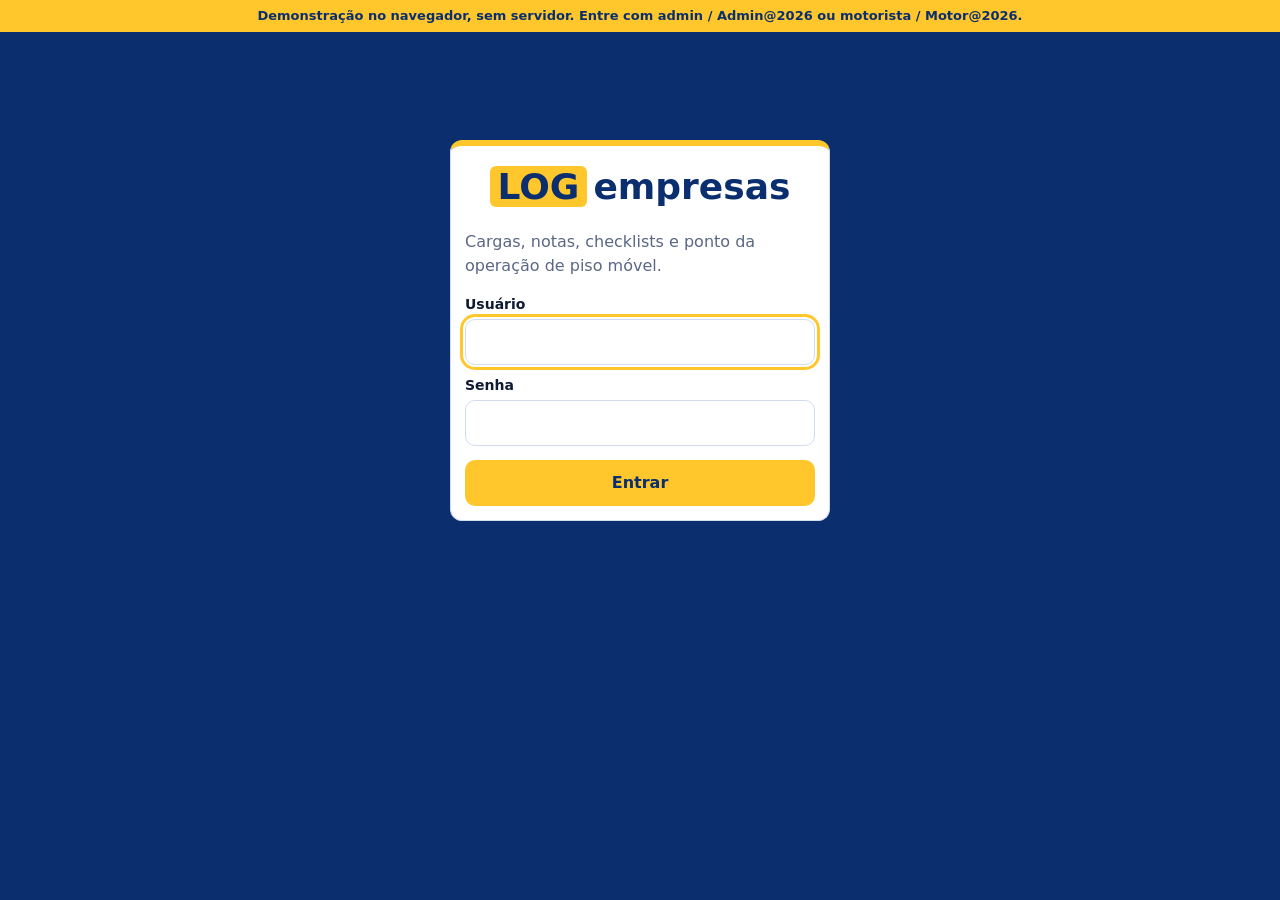
<file: index.html>
<!doctype html><html lang="pt-BR"><head><meta charset="utf-8"><meta name="viewport" content="width=device-width, initial-scale=1, viewport-fit=cover"><title>LOG empresas (demonstração)</title><style>:root{--az:#0A2E6E;--a2:#1553B8;--am:#FFC72C;--tx:#0F1B33;--bg:#F2F5FB;--ln:#D3DCEE}
*{box-sizing:border-box}
body{margin:0;background:var(--bg);color:var(--tx);font:16px/1.5 "Segoe UI",Roboto,system-ui,sans-serif}
h1{font-size:26px;margin:8px 0 14px;color:var(--az)}h2{font-size:18px;margin:18px 0 8px;color:var(--a2)}
.topo{position:sticky;top:0;z-index:5;display:flex;align-items:center;gap:12px;padding:10px 16px;background:var(--az);color:#fff;border-bottom:5px solid var(--am)}
.topo span{margin-left:auto;font-size:14px}
.logo{font-size:22px;font-weight:800}.logo b{margin-right:6px;padding:0 8px;border-radius:6px;background:var(--am);color:var(--az)}.big{font-size:36px;text-align:center}
button{min-height:46px;padding:10px 16px;border:0;border-radius:10px;background:var(--a2);color:#fff;font-family:inherit;font-size:16px;font-weight:600;cursor:pointer}
button.am{background:var(--am);color:var(--az)}button.cl{background:#fff;color:var(--a2);border:1px solid var(--a2)}button:disabled{opacity:.35;cursor:not-allowed}
input,select,textarea{width:100%;min-height:46px;padding:10px 12px;border:1px solid var(--ln);border-radius:10px;background:#fff;color:inherit;font:inherit}
:focus-visible{outline:3px solid var(--am);outline-offset:2px}
label{display:block;margin:0 0 10px;font-size:14px;font-weight:600}label input,label select,label textarea{margin-top:4px;font-weight:400}
nav{position:fixed;z-index:5;bottom:0;left:0;right:0;display:flex;background:var(--az);border-top:3px solid var(--am)}
nav button{flex:1;min-height:58px;padding:6px 2px;border-radius:0;background:none;color:#BFD3F7;font-size:12px}nav button i{display:block;font-size:20px;font-style:normal}nav button.on{background:var(--a2);color:#fff}
#pg{max-width:900px;margin:auto;padding:14px 14px 90px}
.cd{margin-bottom:12px;padding:14px;border:1px solid var(--ln);border-radius:12px;background:#fff}
.gr{display:grid;grid-template-columns:repeat(auto-fit,minmax(150px,1fr));gap:12px;margin-bottom:12px}.gr .cd{margin:0}.bp{margin:12px 0 0}.bp button{min-height:64px}
.n{font-size:36px;font-weight:800;line-height:1.1;color:var(--a2)}
.lh{display:flex;justify-content:space-between;align-items:center;gap:8px}
.ac{display:flex;flex-wrap:wrap;gap:8px;margin:10px 0}.ac button{flex:1}
.bd{padding:2px 10px;border-radius:99px;background:#E3EBFA;color:var(--az);font-size:13px;font-weight:700;white-space:nowrap}
.APROVADO,.CONCLUIDA,.EMITIDA{background:#DCF3E6;color:#0B7A45}.REPROVADO,.CANCELADA{background:#FBE1E1;color:#B3201F}.PENDENTE,.EM_ANDAMENTO{background:#FFF0BD;color:#765500}
small,.vz{color:#5A6785}.pb,.er{color:#B3201F;font-size:14px}
.ck{display:flex;align-items:center;gap:12px;padding:8px 0;border-bottom:1px solid var(--ln);font-size:16px;font-weight:400}.ck input{width:26px;min-height:26px;margin:0}
.tt{position:fixed;z-index:9;left:50%;bottom:78px;transform:translateX(-50%);padding:12px 18px;border-left:6px solid var(--am);border-radius:10px;background:var(--az);color:#fff;box-shadow:0 4px 14px #0004}.tt.er{background:#B3201F;color:#fff}
body.lg{background:var(--az)}.lgc{max-width:380px;margin:12vh auto 0;border-top:6px solid var(--am)}.lgc .logo{color:var(--az)}.lgc button{width:100%}
@media(min-width:860px){nav{top:72px;right:auto;bottom:0;width:190px;flex-direction:column;justify-content:flex-start;border-top:0;border-right:3px solid var(--am)}nav button{flex:none;min-height:56px;padding:10px 18px;font-size:16px;text-align:left}nav button i{display:inline;margin-right:10px}#pg{max-width:none;margin:0 0 0 210px;padding:20px 24px 30px}.tt{bottom:24px}}
.demo{padding:6px 10px;background:#FFC72C;color:#0A2E6E;font-size:13px;font-weight:600;text-align:center}nav{padding-bottom:env(safe-area-inset-bottom,0px)}.topo{top:env(safe-area-inset-top,0px)}:root{padding-top:env(safe-area-inset-top,0px)}</style></head><body><script>(()=>{
const U={admin:['Admin@2026','ADMIN'],motorista:['Motor@2026','MOTORISTA']};
let S=null,seq=0,DB={cargas:[],notas:[],checklists:[],pontos:[]};
try{const x=JSON.parse(localStorage.getItem('logdemo'));if(x){DB=x[0];seq=x[1]}}catch{}
const sv=()=>{try{localStorage.setItem('logdemo',JSON.stringify([DB,seq]))}catch{}};
const EN={operacao:['CARGA','DESCARGA'],produto:['CAVACO','BAGACO','SERRAGEM','CASCA','OUTRO'],tipo:['ENTRADA','INI_INTERVALO','FIM_INTERVALO','SAIDA']};
const F={cargas:['operacao','produto','placa','carreta','motorista','origem','destino','peso'],notas:['carga','cliente','produto','peso'],checklists:['placa','carreta','motorista','itens','obs'],pontos:['tipo']};
const er=m=>{throw m};
function val(c,v){v=String(v||'').replace(/[\x00-\x1f]/g,' ').trim();
 if(!v){if(c==='obs')return'';er('Preencha o campo '+c+'.')}
 if(v.length>(c==='obs'?200:60))er('Texto longo demais em '+c+'.');
 if(EN[c]&&!EN[c].includes(v))er('Valor inválido em '+c+'.');
 if(c==='placa'||c==='carreta'){v=v.toUpperCase().replace('-','');if(!/^[A-Z]{3}[0-9][A-Z0-9][0-9]{2}$/.test(v))er('Placa inválida em '+c+' (modelo ABC1D23).')}
 if(c==='peso'){v=v.replace(',','.');const n=parseFloat(v);if(!/^\d{1,2}(\.\d{1,3})?$/.test(v)||n<=0||n>60)er('O peso deve ficar entre 0,1 e 60 toneladas.')}
 if(c==='itens'&&!/^[01]{12}$/.test(v))er('Responda os 12 itens do checklist.');
 return v}
const now=()=>new Date(Date.now()-new Date().getTimezoneOffset()*60000).toISOString().slice(0,19).replace('T',' ');
function rota(m,p,f){
 if(p==='login'){const n=(f.u||'').trim().toLowerCase(),u=U[n];if(!u||u[0]!==(f.s||'').trim())return[401,{erro:'Usuário ou senha incorretos.'}];S={nome:n,perfil:u[1]};return[200,S]}
 if(!S)return[401,{erro:'Sessão expirada. Entre novamente.'}];
 if(p==='sair'){S=null;return[200,{}]}
 if(p==='eu')return[200,S];
 const r=p.split('/'),l=DB[r[0]];
 if(!l||(r.length!==1&&r.length!==3)||(m==='GET'&&r.length!==1))return[404,{erro:'Não encontrado.'}];
 if(m==='GET')return[200,l.filter(d=>r[0]!=='pontos'||S.perfil==='ADMIN'||d.usuario===S.nome).reverse().slice(0,200)];
 if(r.length===3){const ok={cargas:['AGENDADA','EM_ANDAMENTO','CONCLUIDA','CANCELADA'],notas:['PENDENTE','EMITIDA','CANCELADA']}[r[0]]||[];
  if(!ok.includes(r[2]))er('Status inválido.');
  if(r[0]==='notas'&&S.perfil!=='ADMIN')er('Somente o administrador altera notas.');
  const d=l.find(x=>x.id===r[1]);if(!d)er('Registro não encontrado.');d.status=r[2];sv();return[200,d]}
 const d={};F[r[0]].forEach(c=>d[c]=val(c,f[c]));
 if(r[0]==='cargas')d.status='AGENDADA';
 if(r[0]==='notas'){if(!DB.cargas.some(k=>k.id===d.carga))er('Carga não encontrada.');d.status='PENDENTE'}
 if(r[0]==='checklists')d.status=d.itens.includes('0')?'REPROVADO':'APROVADO';
 if(r[0]==='pontos'){const q=[...l].reverse().find(z=>z.usuario===S.nome),ok={ENTRADA:['INI_INTERVALO','SAIDA'],INI_INTERVALO:['FIM_INTERVALO'],FIM_INTERVALO:['SAIDA']}[q?q.tipo:'']||['ENTRADA'];
  if(!ok.includes(d.tipo))er('Registro fora de sequência. Confira o último ponto.')}
 d.id=String(++seq);d.usuario=S.nome;d.criado=now();l.push(d);sv();return[201,d]}
const f0=window.fetch.bind(window);
window.fetch=async(u,o={})=>{if(!String(u).startsWith('/api/'))return f0(u,o);
 const m=o.method||'GET',f=o.body?Object.fromEntries(new URLSearchParams(o.body)):{};
 let c,d;try{[c,d]=rota(m,String(u).slice(5),f)}catch(e){c=400;d={erro:String(e)}}
 return{status:c,ok:c<400,json:async()=>d}};
document.body.insertAdjacentHTML('afterbegin','<div class="demo">Demonstração no navegador, sem servidor. Entre com admin / Admin@2026 ou motorista / Motor@2026.</div>');
})();
</script><div id="app"></div><script>'use strict';
// LOG empresas © Todos os direitos reservados. Código próprio, sem bibliotecas externas.
const $=s=>document.querySelector(s),
E=s=>String(s??'').replace(/[&<>"']/g,c=>'&#'+c.charCodeAt(0)+';'),
PR={CAVACO:'Cavaco',BAGACO:'Bagaço',SERRAGEM:'Serragem',CASCA:'Casca',OUTRO:'Outro'},
L={...PR,CARGA:'Carga',DESCARGA:'Descarga',AGENDADA:'Agendada',EM_ANDAMENTO:'Em andamento',CONCLUIDA:'Concluída',CANCELADA:'Cancelada',PENDENTE:'Pendente',EMITIDA:'Emitida',APROVADO:'Aprovado',REPROVADO:'Reprovado',ENTRADA:'Entrada',INI_INTERVALO:'Início do intervalo',FIM_INTERVALO:'Fim do intervalo',SAIDA:'Saída'},
lb=k=>L[k]||E(k),kg=p=>E(p).replace('.',','),dt=s=>s.slice(8,10)+'/'+s.slice(5,7)+' '+s.slice(11,16),
IT=['Freios e pressão de ar','Pneus e estepe','Luzes e setas','Óleo, água e vazamentos','Documentos (CNH, CRLV, ANTT)','Extintor e triângulo','Piso móvel e cilindros hidráulicos','Mangueiras sem vazamento','Portas e travas traseiras','Lona ou cobertura da carga','Quinta roda, engate e suspensão','Placas e faixas refletivas'],
TABS=[['painel','📊','Painel'],['cargas','🚛','Cargas'],['notas','🧾','Notas'],['check','✅','Checklist'],['ponto','⏱️','Ponto']],
NX={AGENDADA:['EM_ANDAMENTO','Iniciar'],EM_ANDAMENTO:['CONCLUIDA','Concluir']},
NP={'':['ENTRADA'],ENTRADA:['INI_INTERVALO','SAIDA'],INI_INTERVALO:['FIM_INTERVALO'],FIM_INTERVALO:['SAIDA'],SAIDA:['ENTRADA']},
PL='ABC1D23',V={},B={};
let U,D={},T='painel';
async function api(p,d){
 const r=await fetch('/api/'+p,d?{method:'POST',headers:{'X-LOG':'1','Content-Type':'application/x-www-form-urlencoded'},body:new URLSearchParams(d)}:{}),j=await r.json().catch(()=>({}));
 if(r.status===401&&p!=='login'){U=null;entrar('Sessão expirada. Entre novamente.');throw Error('Sessão expirada.')}
 if(!r.ok)throw Error(j.erro||'Falha na operação.');
 return j}
function msg(m,er){const e=document.createElement('div');e.className='tt'+(er?' er':'');e.textContent=m;document.body.append(e);setTimeout(()=>e.remove(),3500)}
const I=(n,t,p='',x='')=>`<label>${t}<input name="${n}" placeholder="${p}" maxlength="60" required ${x}></label>`,
S=(n,t,o)=>`<label>${t}<select name="${n}">${Object.entries(o).map(([k,v])=>`<option value="${k}">${v}</option>`).join('')}</select></label>`,
BD=s=>`<span class="bd ${s}">${lb(s)}</span>`,
VZ=x=>`<p class="vz">${x}</p>`,
env=(col,ex)=>async e=>{e.preventDefault();try{await api(col,{...Object.fromEntries(new FormData(e.target)),...(ex?ex(e.target):{})});msg('Salvo com sucesso.');ir(T)}catch(x){msg(x.message,1)}},
BS=()=>document.querySelectorAll('[data-s]').forEach(b=>b.onclick=async()=>{try{await api(b.dataset.s,{});msg('Status atualizado.');ir(T)}catch(e){msg(e.message,1)}}),
CK=x=>`<label class="ck"><input type="checkbox" class="it"><span>${x}</span></label>`,
CG=c=>{const n=NX[c.status];return `<div class="cd"><div class="lh"><b>#${c.id} ${lb(c.operacao)} de ${lb(c.produto)}</b>${BD(c.status)}</div><div>${E(c.placa)} + ${E(c.carreta)} · ${E(c.motorista)}</div><div>${E(c.origem)} → ${E(c.destino)} · ${kg(c.peso)} t</div><small>${dt(c.criado)}</small>${n?`<div class="ac"><button data-s="cargas/${c.id}/${n[0]}">${n[1]}</button>${c.status==='AGENDADA'?`<button class="cl" data-s="cargas/${c.id}/CANCELADA">Cancelar</button>`:''}</div>`:''}</div>`};
function entrar(m){document.body.className='lg';
 $('#app').innerHTML=`<form class="cd lgc" id="f"><div class="logo big"><b>LOG</b>empresas</div>${VZ('Cargas, notas, checklists e ponto da operação de piso móvel.')}${I('u','Usuário','','autocomplete="off" autofocus')}<label>Senha<input name="s" type="password" required autocomplete="new-password"></label><p class="er" id="er">${E(m||'')}</p><button class="am">Entrar</button></form>`;
 $('#f').onsubmit=async e=>{e.preventDefault();try{U=await api('login',Object.fromEntries(new FormData(e.target)));inicio()}catch(x){$('#er').textContent=x.message}}}
async function inicio(){
 try{U=U||await api('eu')}catch{return entrar()}
 document.body.className='';
 $('#app').innerHTML=`<header class="topo"><div class="logo"><b>LOG</b>empresas</div><span>${E(U.nome)}</span><button class="cl" id="sair">Sair</button></header><nav>${TABS.map(([k,i,n])=>`<button data-t="${k}"><i>${i}</i>${n}</button>`).join('')}</nav><main id="pg"></main>`;
 $('#sair').onclick=async()=>{await api('sair',{});U=null;entrar()};
 document.querySelectorAll('nav button').forEach(b=>b.onclick=()=>ir(b.dataset.t));
 ir(T)}
async function ir(t){T=t;document.querySelectorAll('nav button').forEach(b=>b.classList.toggle('on',b.dataset.t===t));
 try{for(const c of['cargas','notas','checklists','pontos'])D[c]=await api(c)}catch(e){return msg(e.message,1)}
 $('#pg').innerHTML=V[t]();B[t]()}
V.painel=()=>{const c=D.cargas,ab=c.filter(x=>NX[x.status]).length,tn=c.filter(x=>x.status==='CONCLUIDA').reduce((s,x)=>s+parseFloat(x.peso),0),
 k=(n,x)=>`<div class="cd"><div class="n">${n}</div>${x}</div>`;
 return `<h1>Olá, ${E(U.nome)}</h1><div class="gr">${k(ab,'Cargas em aberto')}${k(D.notas.filter(x=>x.status==='PENDENTE').length,'Notas pendentes')}${k(D.checklists.filter(x=>x.status==='REPROVADO').length,'Checklists reprovados')}${k(tn.toFixed(1).replace('.',','),'Toneladas concluídas')}</div><div class="ac"><button class="am" data-g="cargas">Nova carga ou descarga</button><button data-g="check">Fazer checklist</button><button data-g="ponto">Registrar ponto</button></div><h2>Últimas cargas</h2>${c.slice(0,5).map(CG).join('')||VZ('Nenhuma carga ainda. Toque em “Nova carga ou descarga”.')}`};
B.painel=()=>{document.querySelectorAll('[data-g]').forEach(b=>b.onclick=()=>ir(b.dataset.g));BS()};
V.cargas=()=>`<h1>Cargas e descargas</h1><form class="cd" id="f"><h2>Nova operação</h2>${S('operacao','Operação',{CARGA:'Carga',DESCARGA:'Descarga'})}${S('produto','Produto',PR)}${I('placa','Placa do caminhão',PL)}${I('carreta','Placa da carreta (piso móvel)',PL)}${I('motorista','Motorista')}${I('origem','Origem','Ex.: Fazenda Boa Vista')}${I('destino','Destino','Ex.: Usina ou caldeira')}${I('peso','Peso (toneladas)','Ex.: 24,5','inputmode="decimal"')}<button class="am">Salvar operação</button></form><h2>Registradas</h2>${D.cargas.map(CG).join('')||VZ('Nenhuma operação registrada.')}`;
B.cargas=()=>{$('#f').onsubmit=env('cargas');BS()};
V.notas=()=>{const op=D.cargas.filter(c=>c.status!=='CANCELADA');
 return `<h1>Solicitação de nota fiscal</h1><form class="cd" id="f"><h2>Solicitar nota</h2><label>Carga<select name="carga">${op.map(c=>`<option value="${c.id}" data-p="${E(c.produto)}" data-w="${E(c.peso)}">#${c.id} · ${lb(c.produto)} · ${E(c.placa)} → ${E(c.destino)}</option>`).join('')}</select></label>${I('cliente','Cliente ou destinatário')}<button class="am" ${op.length?'':'disabled'}>Solicitar nota</button>${op.length?'':VZ('Cadastre uma carga antes de pedir a nota.')}</form><h2>Pedidos</h2>${D.notas.map(n=>`<div class="cd"><div class="lh"><b>Nota da carga #${E(n.carga)}</b>${BD(n.status)}</div><div>${E(n.cliente)} · ${lb(n.produto)} · ${kg(n.peso)} t</div><small>${dt(n.criado)} · pedido por ${E(n.usuario)}</small>${U.perfil==='ADMIN'&&n.status==='PENDENTE'?`<div class="ac"><button data-s="notas/${n.id}/EMITIDA">Marcar como emitida</button><button class="cl" data-s="notas/${n.id}/CANCELADA">Cancelar</button></div>`:''}</div>`).join('')||VZ('Nenhum pedido de nota.')}`};
B.notas=()=>{$('#f').onsubmit=env('notas',fm=>{const o=fm.carga.selectedOptions[0];return{produto:o.dataset.p,peso:o.dataset.w}});BS()};
V.check=()=>`<h1>Checklist de saída</h1><form class="cd" id="f">${I('placa','Placa do caminhão',PL)}${I('carreta','Placa da carreta',PL)}${I('motorista','Motorista')}${VZ('Marque cada item que está conforme. Item sem marca reprova o checklist.')}<h2>Caminhão</h2>${IT.slice(0,6).map(CK).join('')}<h2>Carreta de piso móvel</h2>${IT.slice(6).map(CK).join('')}<label>Observações<textarea name="obs" maxlength="200" rows="2"></textarea></label><button class="am">Enviar checklist</button></form><h2>Últimos checklists</h2>${D.checklists.map(c=>`<div class="cd"><div class="lh"><b>${E(c.placa)} + ${E(c.carreta)}</b>${BD(c.status)}</div><div>${E(c.motorista)}</div>${[...c.itens].map((v,i)=>v==='0'?`<div class="pb">Problema: ${IT[i]}</div>`:'').join('')}<small>${dt(c.criado)}</small></div>`).join('')||VZ('Nenhum checklist enviado.')}`;
B.check=()=>{$('#f').onsubmit=env('checklists',fm=>({itens:[...fm.querySelectorAll('.it')].map(c=>c.checked?1:0).join('')}))};
V.ponto=()=>{const me=D.pontos.find(p=>p.usuario===U.nome),ok=NP[me?me.tipo:''];
 return `<h1>Registro de ponto</h1><div class="cd"><div class="n" id="rel"></div><small>O horário gravado é o do servidor, no momento do toque.</small><div class="gr bp">${['ENTRADA','INI_INTERVALO','FIM_INTERVALO','SAIDA'].map(k=>`<button class="${ok.includes(k)?'am':''}" data-p="${k}" ${ok.includes(k)?'':'disabled'}>${lb(k)}</button>`).join('')}</div></div><h2>Registros recentes</h2>${D.pontos.slice(0,30).map(p=>`<div class="cd lh"><b>${lb(p.tipo)}</b><span>${U.perfil==='ADMIN'?E(p.usuario)+' · ':''}${dt(p.criado)}</span></div>`).join('')||VZ('Nenhum registro ainda.')}`};
B.ponto=()=>document.querySelectorAll('[data-p]').forEach(b=>b.onclick=async()=>{try{await api('pontos',{tipo:b.dataset.p});msg('Ponto registrado: '+lb(b.dataset.p)+'.');ir(T)}catch(e){msg(e.message,1)}});
setInterval(()=>{const r=$('#rel');if(r)r.textContent=new Date().toLocaleTimeString('pt-BR')},1000);
inicio();
</script><script>new MutationObserver(()=>{const f=document.querySelector('form.lgc');if(!f||f.querySelector('.dm'))return;f.insertAdjacentHTML('beforeend','<div class="ac dm"><button type="button" data-u="admin">Entrar como administrador</button><button type="button" class="cl" data-u="motorista">Entrar como motorista</button></div>');f.querySelectorAll('.dm button').forEach(b=>b.onclick=()=>{const a=b.dataset.u==='admin';f.u.value=a?'admin':'motorista';f.s.value=a?'Admin@2026':'Motor@2026';f.requestSubmit?f.requestSubmit():f.dispatchEvent(new Event('submit',{cancelable:true}))})}).observe(document.body,{childList:true,subtree:true});</script></body></html>
</file>
